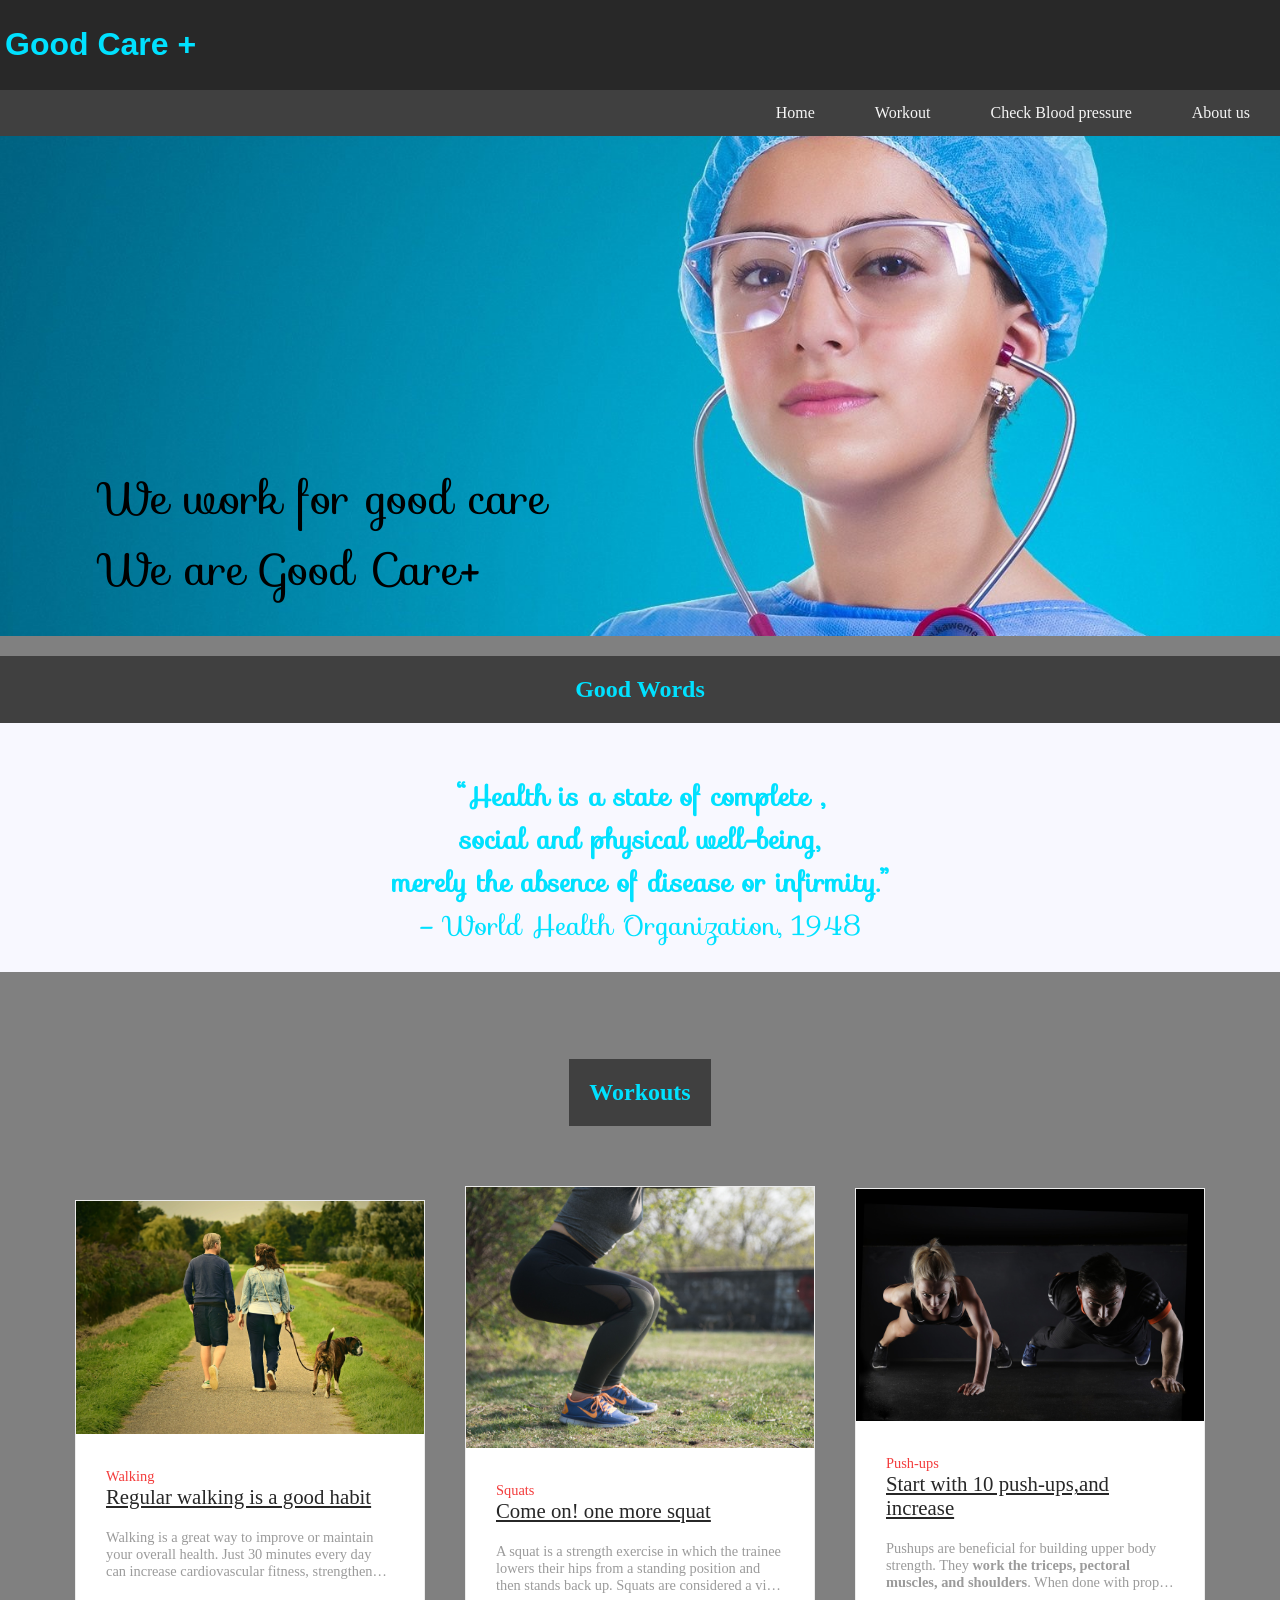
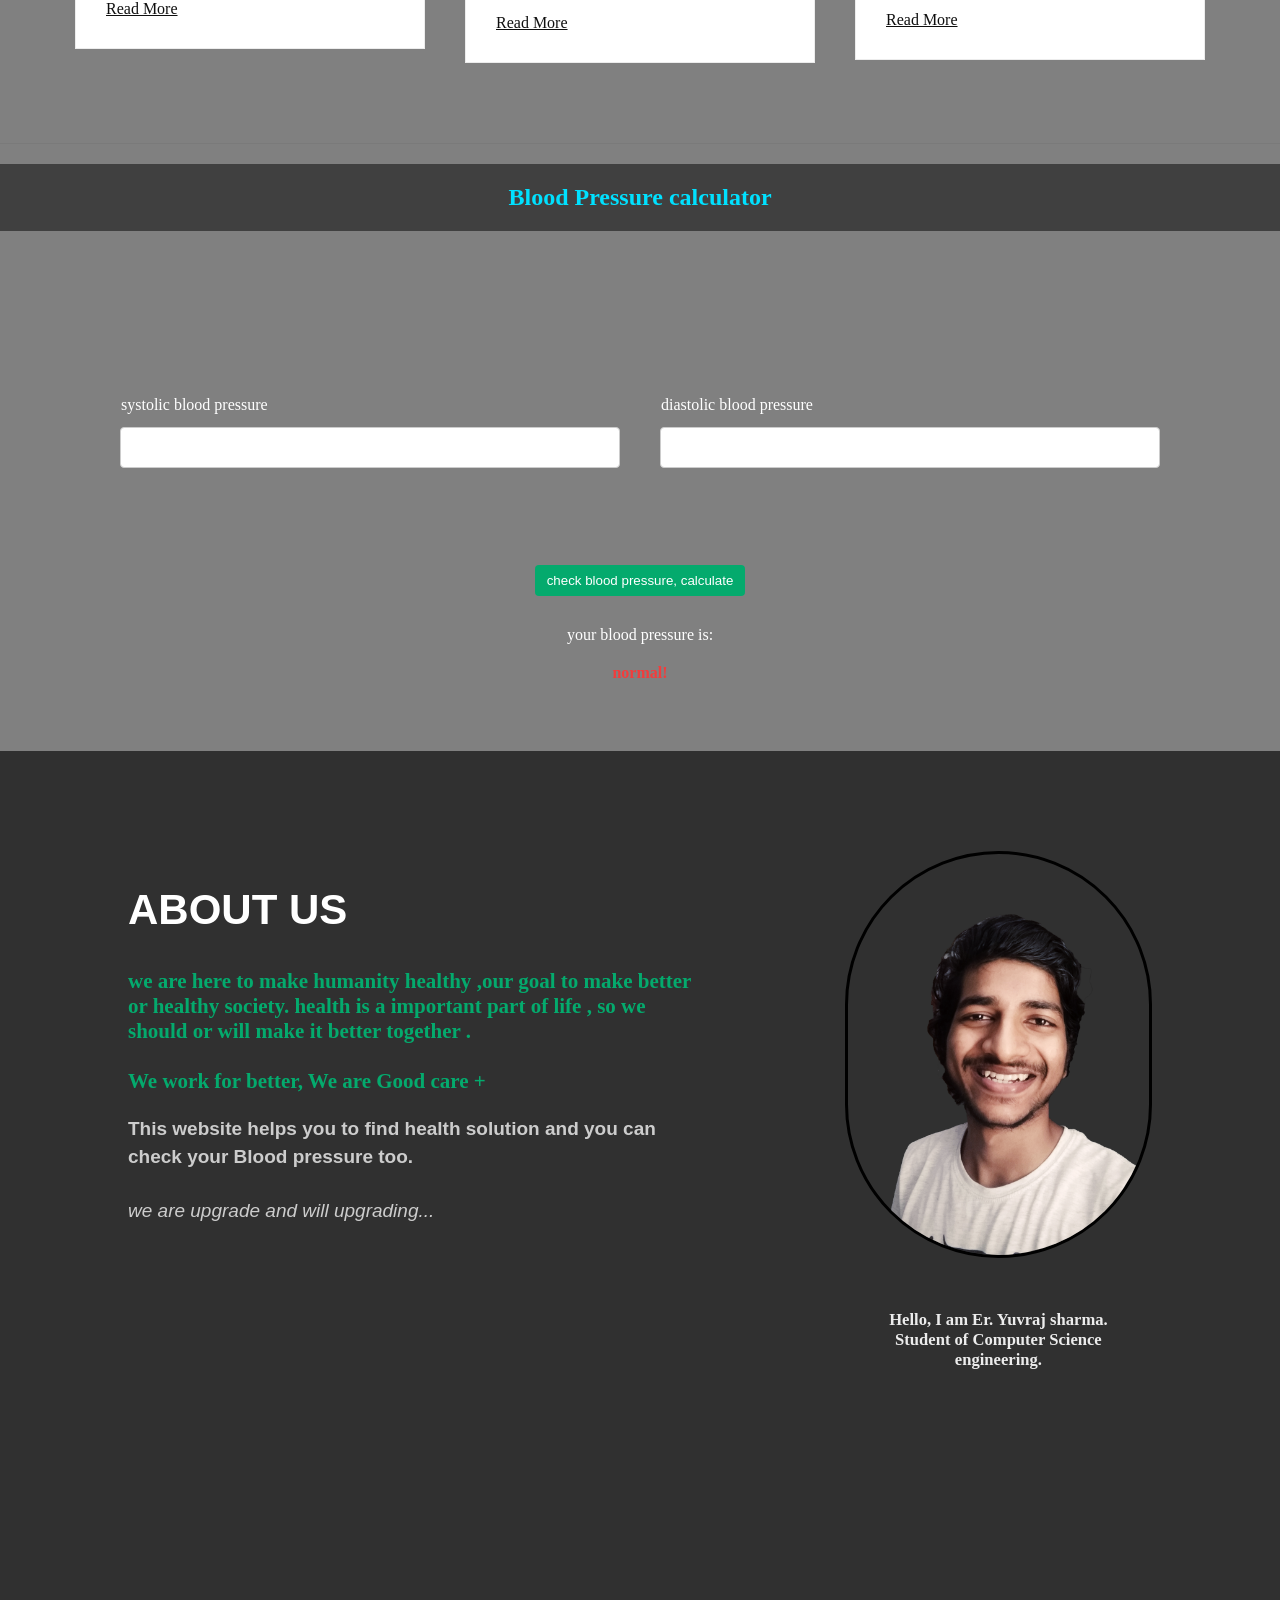
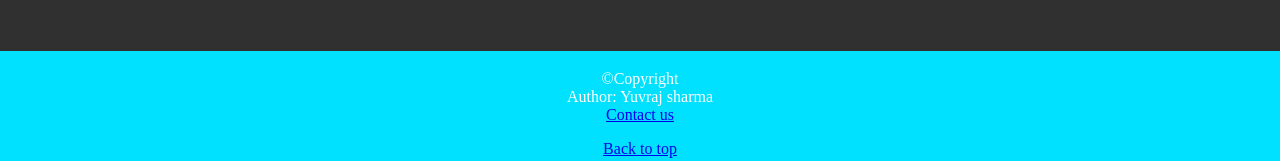
<file: index.html>
<!DOCTYPE html>
<html lang="en">
  <head>
    <meta charset="UTF-8" />
    <link
      rel="stylesheet"
      href="https://fonts.googleapis.com/css?family=Sofia"
    />
    
    <link rel="shortcut icon" href="img/icon.ico" type="image/x-icon">  
    <meta name="viewport" content="width=device-width, initial-scale=1.0"  />
    <meta name="description" content="Good Care+ is a health and wellness platform offering workout tips and a blood pressure calculator.">

    <title>Good Care+</title>
    <link rel="stylesheet" href="style/style.css" />
  </head>

  <body>
    <header class="h">
      <h1>Good Care +</h1>
    </header>
    <nav class="navigation">
      <a href="#A"> About us </a>
      <a href="#loota">Check Blood pressure</a>
      <a href="#blog"> Workout </a>
     
      <a href="#"> Home</a>
    </nav>

    <div class="container"></div>
    <div class="bottom-left">
      <p>
        We work for good care <br />
        We are Good Care+
      </p>
    </div>
    <main>
      <section class="first">
        <h1>Good Words</h1>
        <p>
          <b> “Health is a state of complete ,<br> social and physical well-being, <br> merely the absence of disease or infirmity.”</b> <br>– World Health Organization, 1948
        </p>
      </section>
  
          
       
     
     
      <section id="blog">
        <div class="blog-heading">
          <h1 class="hbp">Workouts</h1>
        </div>
        <!----blog container-->
        <div class="blog-container">
          <div class="blog-box">
            <div class="blog-img">
              <img src="img/walking.jpg " alt="blog" />
            </div>
            <!---text-->
            <div class="blog-text">
              <span>Walking </span>
              

              <a href="blogs/blog1.html" target="_blank" class="blog-title"
                >Regular walking is a good habit</a
              >
              <p>
                Walking is a great way to improve or maintain your overall health. Just 30 minutes every day can increase cardiovascular fitness, strengthen bones, reduce excess body fat, and boost muscle power and endurance. It can also reduce your risk of developing conditions such as heart disease, type 2 diabetes, osteoporosis and some cancers.
              </p>
              <a href="blogs/blog1.html" target="_blank">Read More</a>
            </div>
          </div>
          <!---blog2-->
          <div class="blog-box">
            <div class="blog-img">
              <img src="img/squats.jpg " alt="blog" />
            </div>
            <!---text-->
            <div class="blog-text">
              <span>Squats</span>
              <a href="blogs/blog2.html" target="_blank" class="blog-title"
                >Come on! one more squat</a
              >
              <p>
                A squat is a strength exercise in which the trainee lowers their hips from a standing position and then stands back up. Squats are considered a vital exercise for<strong> increasing the strength and size of the lower body muscles</strong> as well as developing core strength.
              </p>
              <a href="blogs/blog2.html" target="_blank">Read More</a>
            </div>
          </div>
          <!---blog3-->
          <div class="blog-box">
            <div class="blog-img">
              <img src="img/pushups.jpg " alt="blog" />
            </div>
            <!---text-->
            <div class="blog-text">
              <span>Push-ups</span>
              <a href="blogs/blog3.html" target="_blank" class="blog-title"
                >Start with 10 push-ups,and increase</a
              >
              <p>
                Pushups are beneficial for building upper body strength. They<strong> work the triceps, pectoral muscles, and shoulders</strong>. When done with proper form, they can also strengthen the lower back and core by engaging (pulling in) the abdominal muscles.
              </p>
              <a href="blogs/blog3.html" target="_blank">Read More</a>
            </div>
            
            
          </div>
       
      </section>


      <section >
        <div id="loota">



        <h1 class="hbp">Blood Pressure calculator </h1>
       <div class="bg-img2">
 
<div class="glass" >
         <form name="myform">
         
          <div class="form-row">
            <div class="input-data">
              <label for="systolic blood pressure">systolic blood pressure</label>
              
              <input type="text" name="systolic" id="systolic blood pressure"/>
            </div>
  
            <div class="input-data">
              <label for="diastolic blood pressure">diastolic blood pressure</label>
              <input type="text" name="diastolic" id="diastolic blood pressure" />
            </div>
          
          </div>

            <div class="rrr">
            <input class="btn" type="button" onclick="bloodpressure(myform);"
            value="check blood pressure, calculate" />
          </div> 

        
        
    
          <div class="a4">your blood pressure is: </div>
        
      

        <div class="rst"><b id="result">normal!</b> </div>
        
    
      
        </form>
      </div>
        </div>
       </div>
   </section>


      <section class="about" id="A">
        <div class="about-container">
          <div class="content-section">
            <div class="about-title">
              <h1>About us</h1>
            </div>
            <div class="about-content">
              <h3>we are here to make humanity <strong>healthy </strong> ,our goal to make better or healthy society. health is a important part of life , so we should or will make it better together .<br> <br>We work for better, We are Good care + </h3>
              <h4>This website helps you to find health solution and you can check your <strong>Blood pressure</strong> too.</h4>
              <p> <em>we are upgrade and will upgrading... </em></p>
            </div>
          

          </div>
          <div class="about-img">  
            <img src="img/me.png" alt="Author Yuvraj Sharma" />
            <div class="little">
              <h5>Hello, I am  Er. Yuvraj sharma.<br>Student of <strong> Computer Science engineering. </strong></h5>
            </div>
          </div>
        </div>
      </section>
      <script src="../text.js"></script>
      <footer>
        <p>&#169;Copyright <br>Author: Yuvraj sharma<br>
          <a href="mailto:sraj44899@gmail.com">Contact us</a></p>
          <a href="#top">Back to top</a>
      </footer>
    </main>
  </body>
</html>
</file>
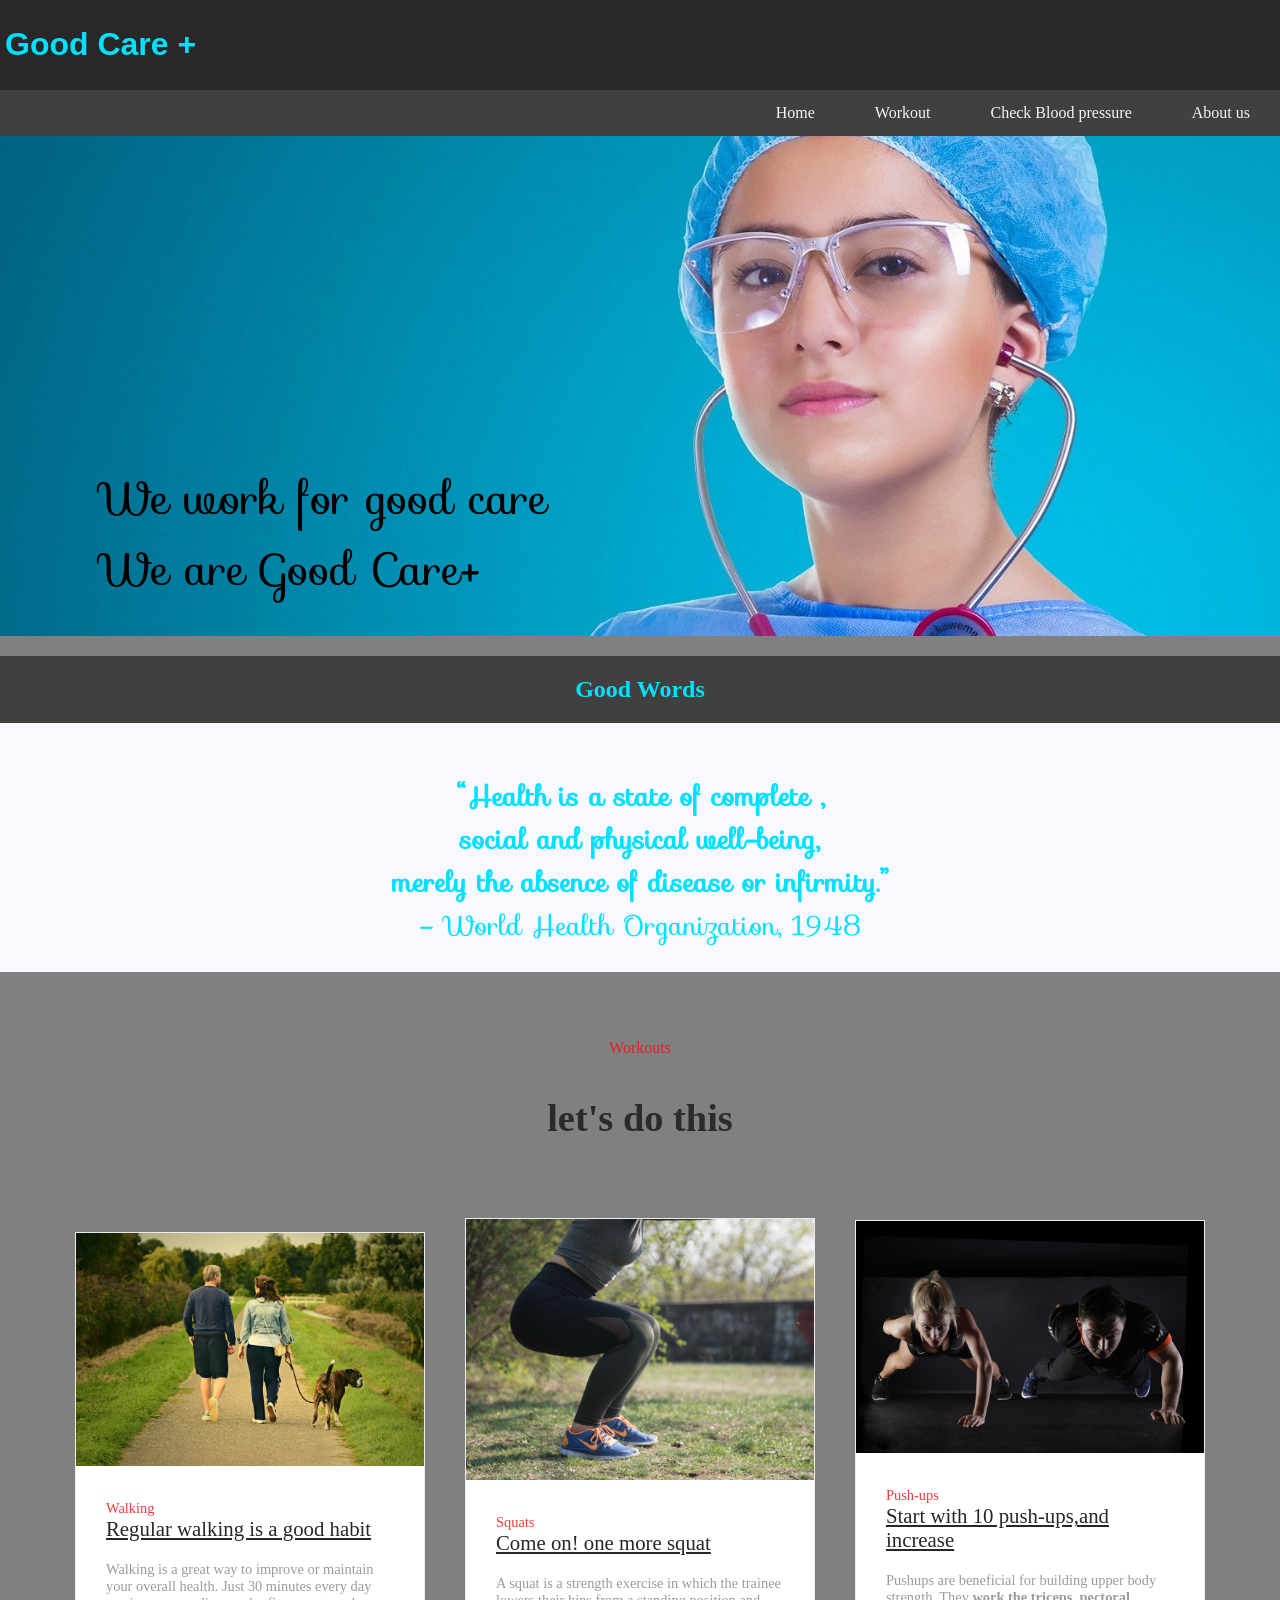
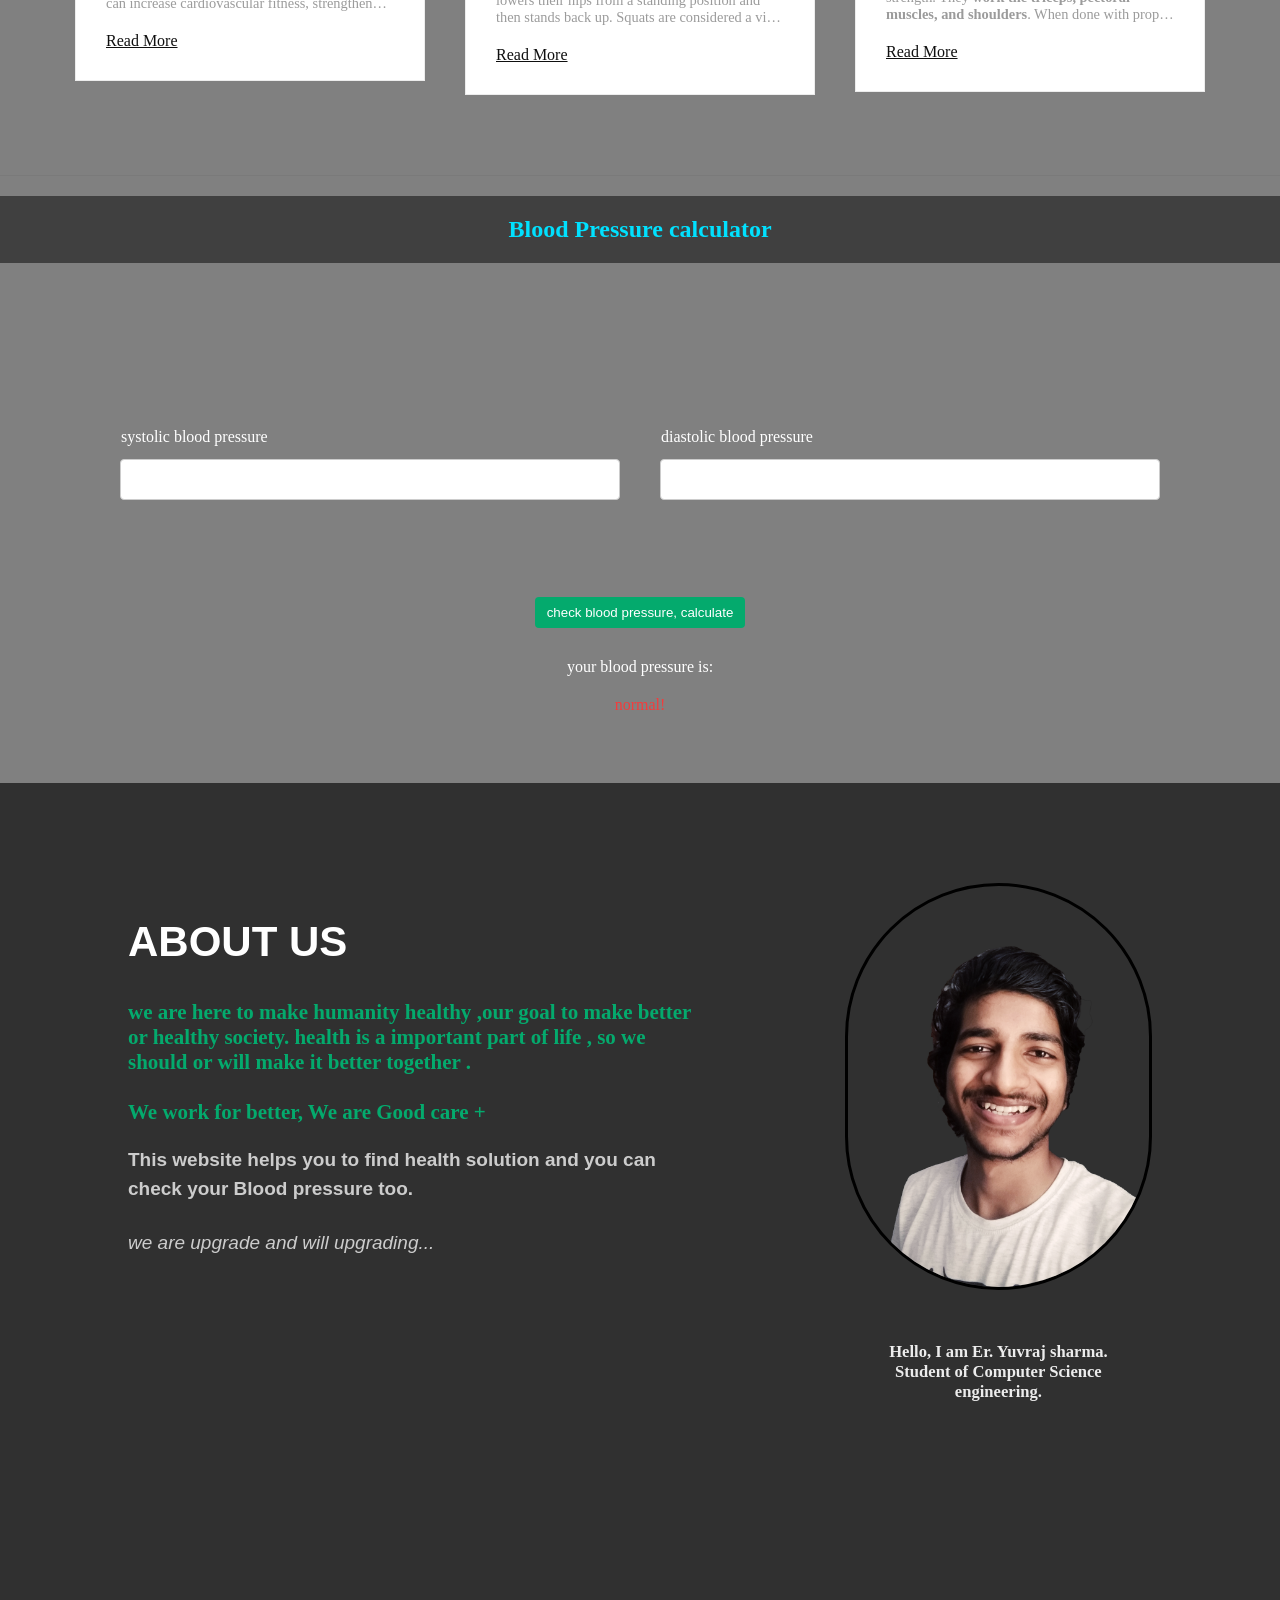
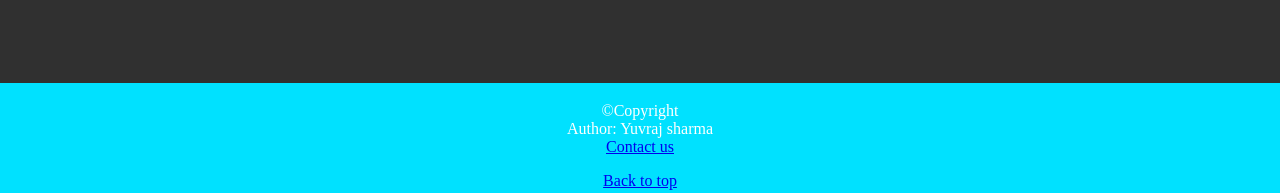
<file: home.html>
<!DOCTYPE html>
<html lang="en">
  <head>
    <meta charset="UTF-8" />
    <link
      rel="stylesheet"
      href="https://fonts.googleapis.com/css?family=Sofia"
    />
    
    <link rel="shortcut icon" href="/img/icon.ico" type="image/x-icon">  
    <meta name="viewport" content="width=device-width, initial-scale=1.0"  />
    <title>Good Care+</title>
    <link rel="stylesheet" href="style/style.css" />
  </head>

  <body>
    <header class="h">
      <h1>Good Care +</h1>
    </header>
    <nav class="navigation">
      <a href="#A"> About us </a>
      <a href="#loota">Check Blood pressure</a>
      <a href="#blog"> Workout </a>
     
      <a href="#"> Home</a>
    </nav>

    <div class="container"></div>
    <div class="bottom-left">
      <p>
        We work for good care <br />
        We are Good Care+
      </p>
    </div>
    <main>
      <section class="first">
        <h1>Good Words</h1>
        <p>
          <b> “Health is a state of complete ,<br> social and physical well-being, <br> merely the absence of disease or infirmity.”</b> <br>– World Health Organization, 1948
        </p>
      </section>
  
          
       
     
     
      <section id="blog">
        <div class="blog-heading">
          <span>Workouts</span>
          <h3>let's do this</h3>
        </div>
        <!----blog container-->
        <div class="blog-container">
          <div class="blog-box">
            <div class="blog-img">
              <img src="img/walking.jpg " alt="blog" />
            </div>
            <!---text-->
            <div class="blog-text">
              <span>Walking </span>
              <a href="/blogs/blog1.html" target="_blank" class="blog-title"
                >Regular walking is a good habit</a
              >
              <p>
                Walking is a great way to improve or maintain your overall health. Just 30 minutes every day can increase cardiovascular fitness, strengthen bones, reduce excess body fat, and boost muscle power and endurance. It can also reduce your risk of developing conditions such as heart disease, type 2 diabetes, osteoporosis and some cancers.
              </p>
              <a href="/blogs/blog1.html" target="_blank">Read More</a>
            </div>
          </div>
          <!---blog2-->
          <div class="blog-box">
            <div class="blog-img">
              <img src="img/squats.jpg " alt="blog" />
            </div>
            <!---text-->
            <div class="blog-text">
              <span>Squats</span>
              <a href="/blogs/blog2.html" target="_blank" class="blog-title"
                >Come on! one more squat</a
              >
              <p>
                A squat is a strength exercise in which the trainee lowers their hips from a standing position and then stands back up. Squats are considered a vital exercise for<strong> increasing the strength and size of the lower body muscles</strong> as well as developing core strength.
              </p>
              <a href="/blogs/blog2.html" target="_blank">Read More</a>
            </div>
          </div>
          <!---blog3-->
          <div class="blog-box">
            <div class="blog-img">
              <img src="img/pushups.jpg " alt="blog" />
            </div>
            <!---text-->
            <div class="blog-text">
              <span>Push-ups</span>
              <a href="/blogs/blog3.html" target="_blank" class="blog-title"
                >Start with 10 push-ups,and increase</a
              >
              <p>
                Pushups are beneficial for building upper body strength. They<strong> work the triceps, pectoral muscles, and shoulders</strong>. When done with proper form, they can also strengthen the lower back and core by engaging (pulling in) the abdominal muscles.
              </p>
              <a href="/blogs/blog3.html" target="_blank">Read More</a>
            </div>
            
            
          </div>
       
      </section>


      <section >
        <div id="loota">

<script src="/style/text.js"></script>

        <h1 class="hbp">Blood Pressure calculator </h1>
       <div class="bg-img2">
 
<div class="glass" >
         <form name="myform">
         
          <div class="form-row">
            <div class="input-data">
              <label for="systolic blood pressure">systolic blood pressure</label>
              
              <input type="text" name="systolic" id="systolic blood pressure"/>
            </div>
  
            <div class="input-data">
              <label for="diastolic blood pressure">diastolic blood pressure</label>
              <input type="text" name="diastolic" id="diastolic blood pressure" />
            </div>
          
          </div>

            <div class="rrr">
            <input class="btn" type="button" onclick="bloodpressure(myform);"
            value="check blood pressure, calculate" />
          </div> 

        
        
    
          <div class="a4">your blood pressure is: </div>
        
      

        <div class="rst" <b id="result">normal!</b> </div>
    
      
        </form>
      </div>
        </div>
       </div>
   </section>


      <section class="about" id="A">
        <div class="about-container">
          <div class="content-section">
            <div class="about-title">
              <h1>About us</h1>
            </div>
            <div class="about-content">
              <h3>we are here to make humanity <strong>healthy </strong> ,our goal to make better or healthy society. health is a important part of life , so we should or will make it better together .<br> <br>We work for better, We are Good care + </h3>
              <h4>This website helps you to find health solution and you can check your <strong>Blood pressure</strong> too.</h4>
              <p> <em>we are upgrade and will upgrading... </em></p>
            </div>
          

          </div>
          <div class="about-img">
            <img src="/img/me.png">
            <div class="little">
              <h5>Hello, I am  Er. Yuvraj sharma.<br>Student of <strong> Computer Science engineering. </strong></h5>
            </div>
          </div>
        </div>
      </section>
      <footer>
        <p>&#169;Copyright <br>Author: Yuvraj sharma<br>
          <a href="mailto:sraj44899@gmail.com">Contact us</a></p>
          <a href="#top">Back to top</a>
      </footer>
    </main>
  </body>
</html>
</file>
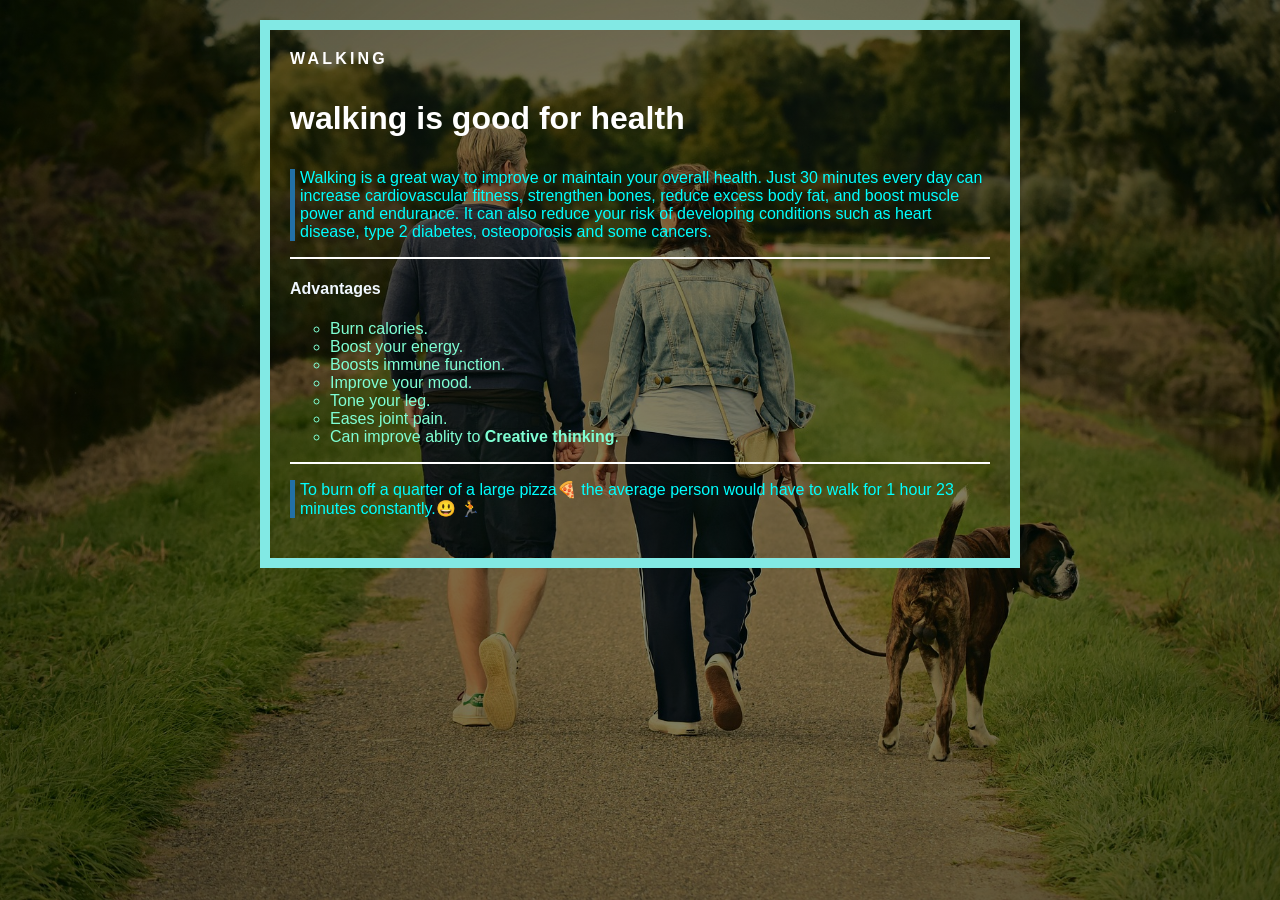
<file: blogs/blog1.html>
<!DOCTYPE html>
<html lang="en">
  <head>
    <meta charset="UTF-8" />
    <meta http-equiv="X-UA-Compatible" content="IE=edge" />
    <meta name="viewport" content="width=device-width, initial-scale=1.0" />
    <link rel="stylesheet" href="../blogs/blogstyle.css" />
    <title>Blog|Walking</title>
    <link rel="icon" type="image/x-icon" href="../img/icon.ico" />
  </head>
  <body>
    <div class="blog1" id="blog-walking">
      
        <!---text-->
        <div class="Walking">
          <span>Walking </span>
         <h3>walking is good for health</h3>
          <p class="paragraph">
            Walking is a great way to improve or maintain your overall health. Just 30 minutes every day can increase cardiovascular fitness, strengthen bones, reduce excess body fat, and boost muscle power and endurance. It can also reduce your risk of developing conditions such as heart disease, type 2 diabetes, osteoporosis and some cancers. 
          </p>
          <hr>
          <h4>Advantages</h4>
          <div class="adtlist">
         <ul type="circle">
            <li>Burn calories.</li>
            <li>Boost your energy.</li>
            <li>Boosts immune function.</li>
            <li>Improve your mood.</li>
            <li>Tone your leg.</li>
            <li>Eases joint pain.</li>
            <li>Can improve ablity to <strong> Creative thinking</strong>. </li>
         </ul>
        </div>
        <hr>
        <p class="paragraph">To burn off a quarter of a large pizza&#127829; the average person would have to walk for 1 hour 23 minutes constantly.&#128515; 🏃 </p>
        </div>
  </body>
</html>
</file>
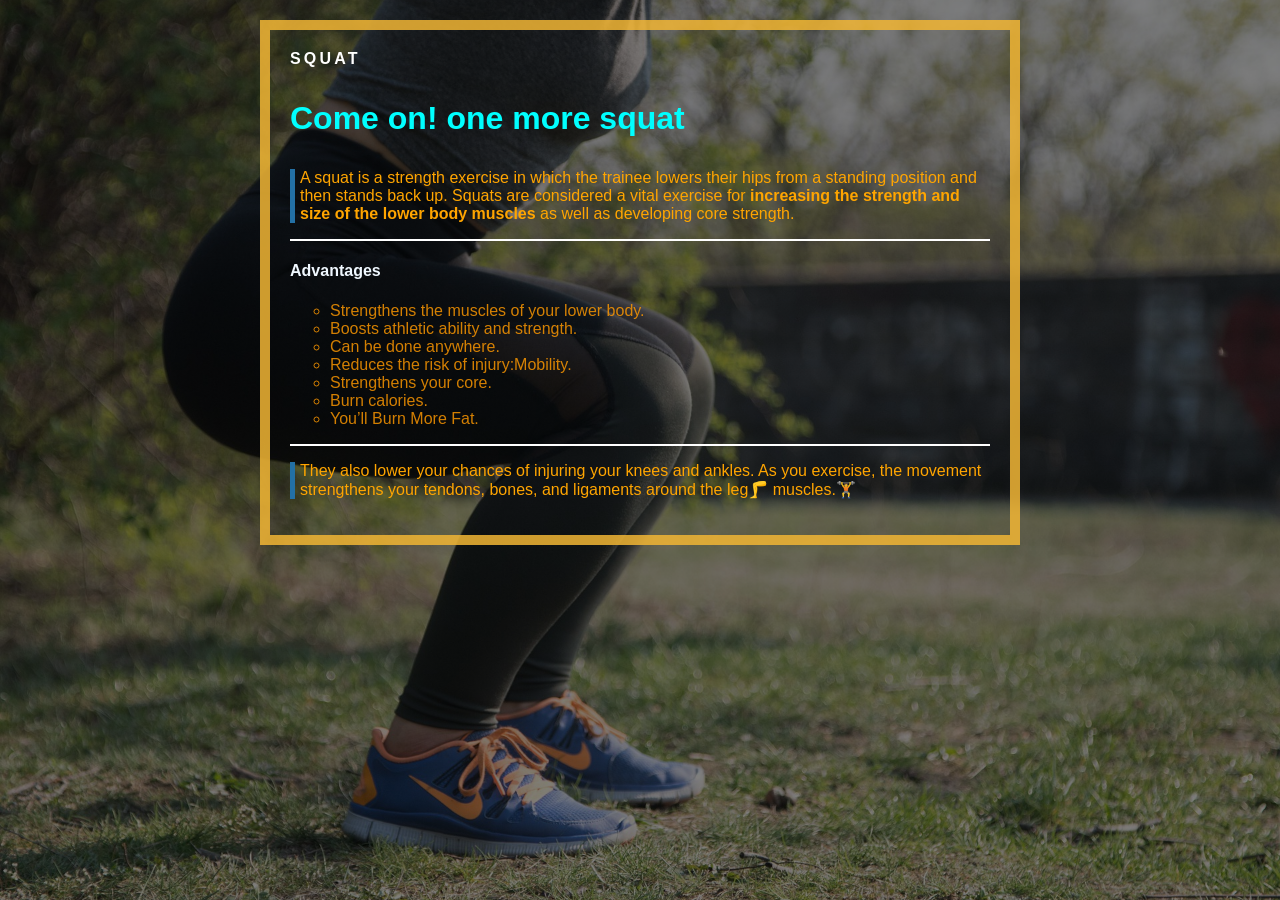
<file: blogs/blog2.html>
<!DOCTYPE html>
<html lang="en">
  <head>
    <meta charset="UTF-8" />
    <meta http-equiv="X-UA-Compatible" content="IE=edge" />
    <meta name="viewport" content="width=device-width, initial-scale=1.0" />
    <link rel="stylesheet" href="../blogs/blog2style.css" />
    <title>Blog|Squat</title>
    <link rel="icon" type="image/x-icon" href="../img/icon.ico" />
  </head>
  <body>
    <div class="blog2" id="blog-squat">
      
        <!---text-->
        <div class="squat">
          <span>Squat </span>
         <h3>Come on! one more squat</h3>
          <p class="paragraph">
            A squat is a strength exercise in which the trainee lowers their hips from a standing position and then stands back up. Squats are considered a vital exercise for<strong> increasing the strength and size of the lower body muscles</strong> as well as developing core strength.
          </p>
          <hr>
          <h4>Advantages</h4>
          <div class="adtlist">
         <ul type="circle">
            <li>Strengthens the muscles of your lower body.</li>
            <li>Boosts athletic ability and strength.</li>
            <li> Can be done anywhere.</li>
            <li>Reduces the risk of injury:Mobility.</li>
            <li>Strengthens your core.</li>
            <li>Burn calories.</li>
            <li>You’ll Burn More Fat.</li>
         </ul>
        </div>
        <hr>
        <p class="paragraph">They also lower your chances of injuring your knees and ankles. As you exercise, the movement strengthens your tendons, bones, and ligaments around the leg🦵 muscles.🏋️ </p>
        </div>
  </body>
</html>
</file>
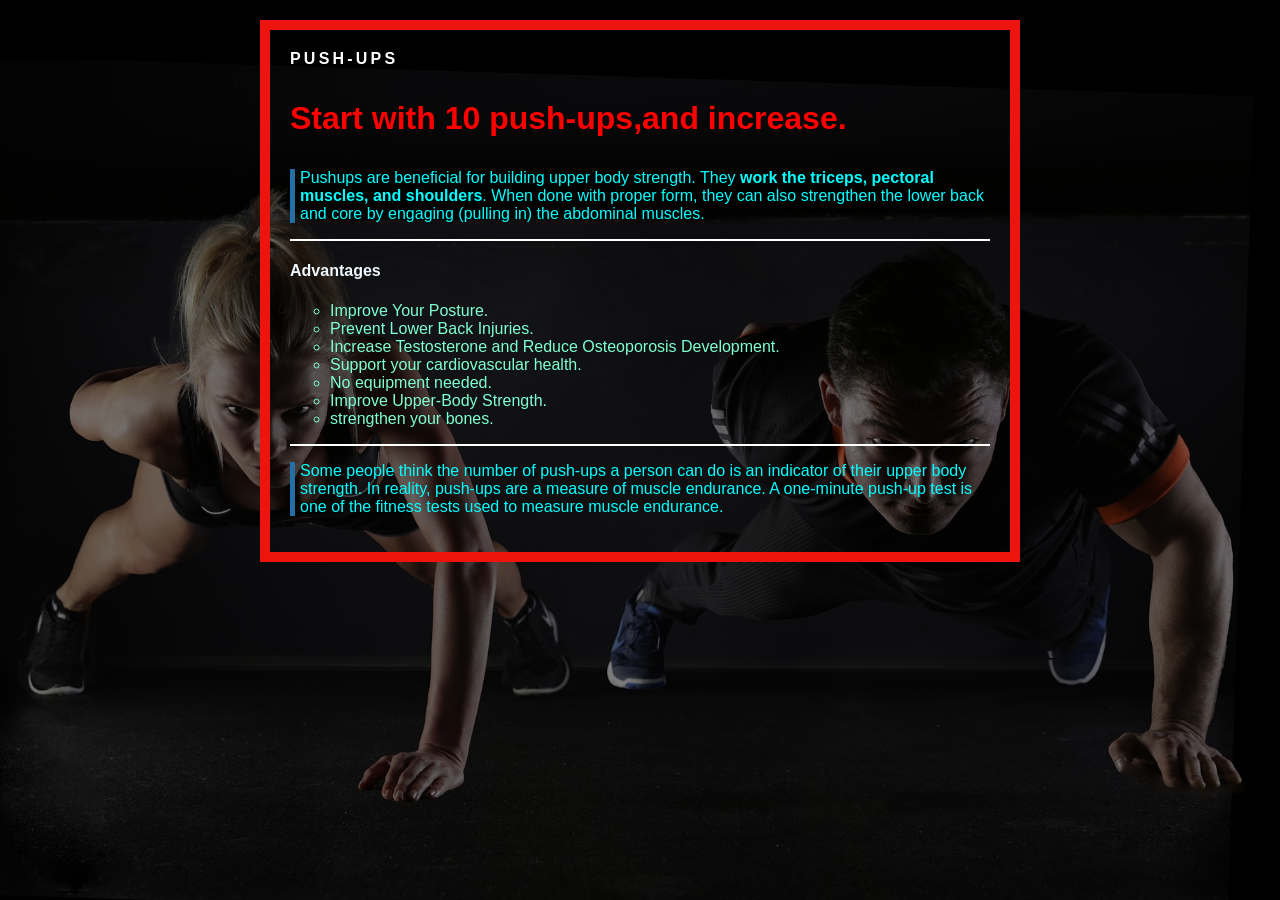
<file: blogs/blog3.html>
<!DOCTYPE html>
<html lang="en">
  <head>
    <meta charset="UTF-8" />
    <meta http-equiv="X-UA-Compatible" content="IE=edge" />
    <meta name="viewport" content="width=device-width, initial-scale=1.0" />
    <link rel="stylesheet" href="../blogs/blog3style.css" />
    <title>Blog|Push-ups</title>
    <link rel="icon" type="image/x-icon" href="../img/icon.ico" />

  </head>
  <body>
    <div class="blog3" id="blog-push-ups">
      
        <!---text-->
        <div class="push-ups">
          <span>Push-ups </span>
         <h3>Start with 10 push-ups,and increase.</h3>
          <p class="paragraph">
            Pushups are beneficial for building upper body strength. They<strong> work the triceps, pectoral muscles, and shoulders</strong>. When done with proper form, they can also strengthen the lower back and core by engaging (pulling in) the abdominal muscles.
          </p>
          <hr>
          <h4>Advantages</h4>
          <div class="adtlist">
         <ul type="circle">
            <li>Improve Your Posture.</li>
            <li> Prevent Lower Back Injuries.</li>
            <li> Increase Testosterone and Reduce Osteoporosis Development.</li>
            <li>Support your cardiovascular health.</li>
            <li>No equipment needed.</li>
            <li>Improve Upper-Body Strength.</li>
            <li>strengthen your bones. </li>
         </ul>
        </div>
        <hr>
        <p class="paragraph">Some people think the number of push-ups a person can do is an indicator of their upper body strength. In reality, push-ups are a measure of muscle endurance. A one-minute push-up test is one of the fitness tests used to measure muscle endurance. </p>
        </div>
  </body>
</html>
</file>
<file: style/style.css>
* {
  box-sizing: border-box;
  list-style: none;
}
body {
  margin: 0px;
  background-color: #808080;
}
.h {
  padding: 5px;
  text-align: left;
  background-color: #282828;
  color: rgb(0, 225, 255);
  font-family: sans-serif;
}
html {
  scroll-behavior: smooth;
}

.navigation {
  background-color: #404040;
  overflow: hidden;

  position: -webkit-sticky;
  position: sticky;
  top: 0;
}

.navigation a {
  background-color: #404040;
  overflow: hidden;
  padding: 0px;
  display: block;
  color: #f5f5f5;
  text-decoration: none;
  padding: 14px 30px;
  float: right;
}
@media screen and (max-width: 500px) {
  .navigation a {
    float: none;
    display: block;
  }
}
.navigation a:hover {
  color: rgb(0, 225, 255);
}
.container {
  background-image: url("../img/woman1.jpg");
  background-color: #cccccc;
  background-position: 75% 25%;

  background-repeat: no-repeat;
  background-size: cover;

  background-attachment: fixed;
  height: 500px;
  width: 100%;
}
/* Bottom left text */
.bottom-left {
  position: absolute;
  bottom: 250px;
  left: 100px;
  font-family: "Sofia", sans-serif;
  font-size: 3.5vw;
}
/*section:nth-child(odd) {
  background-color: rgb(241, 241, 241);
}*/
.first,
.second {
  background-color: #f8f8ff;
  width: 100%;
}

.first h1,
.hbp {
  color: rgb(0, 225, 255);
  text-align: center;
  background-color: #404040;
  padding: 20px;
}

.first p {
  text-align: center;
  color: rgb(0, 225, 255);
  background-color: #f8f8ff;
  border-width: 20px 5px;
  font-family: "Sofia", sans-serif;

  font-size: 170%;
  padding: 25px;
}

#blog {
  display: flex;
  justify-content: center;
  align-items: center;
  flex-direction: column;
  padding: 40px;
  border-bottom: 1px solid rgba(0, 0, 0, 0.05);
}
.blog-heading {
  display: flex;
  justify-content: center;
  align-items: center;
  flex-direction: column;
}
.blog-heading span {
  color: rgba(255, 0, 0, 0.747);
}
.blog-heading h3 {
  font-size: 2.4rem;
  color: #2b2b2b;
  font-weight: 650;
}
.blog-container {
  display: flex;
  justify-content: center;
  align-items: center;
  margin: 20px 0px;
  flex-wrap: wrap;
}
.blog-box {
  width: 350px;
  background-color: #ffffff;
  border: 1px solid #ececec;
  margin: 20px;
}
.blog-img {
  width: 100%;
  height: auto;
}
.blog-img img {
  width: 100%;
  height: 100%;
  object-fit: cover;
  object-position: center;
}
.blog-text {
  padding: 30px;
  display: flex;
  flex-direction: column;
}
.blog-text span {
  color: #f33c3c;
  font-size: 0.9rem;
}
.blog-text .blog-title {
  font-size: 1.3rem;
  font-weight: 500;
  color: #272727;
}
.blog-text .blog-title:hover {
  color: #f33c3c;
  transition: all ease 0.3s;
}
.blog-text p {
  color: #9b9b9b;
  font-size: 0.9rem;
  display: -webkit-box;
  -webkit-line-clamp: 3;
  -webkit-box-orient: vertical;
  overflow: hidden;
  text-overflow: ellipsis;
  margin: 20px 0px;
}
.blog-text a {
  color: #0f0f0f;
}
.blog-text a:hover {
  color: #f33c3c;
  transition: all ease 0.3s;
}
@media (max-width: 1250px) {
  .blog-box {
    width: 300px;
  }
}
@media (max-width: 1100px) {
  .blog-box {
    width: 70%;
  }
}
@media (max-width: 550px) {
  .blog-box {
    margin: 20px 10px;
    width: 100%;
  }
  #blog {
    padding: 20px;
  }
}
/* blood pressure */

.bg-img2 {
  /* The image used */
  background: linear-gradient(rgba(0, 0, 0, 0.6), rgba(0, 0, 0, 0.3)),
    url("../img/bp.jpg");

  width: 100%;
  /* Set a specific height */
  height: 500px;
  /* Create the parallax scrolling effect */
  background-attachment: fixed;
  background-position: center;
  background-repeat: no-repeat;
  background-size: cover;
}

.glass {
  border-radius: 10px;
  background-color: transparent;
  padding: 100px;
  width: 100%;
}

input[type="button"]:hover {
  background-color: blueviolet;
}
input[type="button"] {
  background-color: #04aa6d;
  color: white;
  padding: 8px 12px;
  border: none;
  border-radius: 4px;
  cursor: pointer;
  float: bottom;
  margin: 10px;
}
label {
  padding: 12px 12px 12px 0;
  display: inline-block;
  margin: 1px;
  color: white;
}
input[type="text"],
textarea {
  width: 100%;
  padding: 12px;
  border: 1px solid #ccc;
  border-radius: 4px;
  resize: vertical;
}
.a4 {
  position: relative;
  text-align: center;
  left: 0%;

  color: white;
  margin: 20px;
  top: 100px;
}
.rst {
  position: relative;
  text-align: center;
  margin: 20px;
  color: #f33c3c;
  left: 0%;
  top: 100px;
}

.a1,
.a2 {
  color: #04aa6d;
  font-family: Cambria, Cochin, Georgia, Times, "Times New Roman", serif;
  font-size: 20px;
  padding: 10px;
}

.glass {
  width: 100%;

  padding: 100px;
}
.rrr {
  position: relative;
  text-align: center;

  margin: 20px;
  top: 100px;
}
.btn {
  position: relative;
}
.glass .text1 {
  font-size: 35px;
  font-weight: 600;
  text-align: center;
  background: -webkit-linear;
}
.glass form {
  padding: 30px 0 0 0 0;
}
.glass form .form-row {
  display: flex;
  margin: 32px 0;
}
form .form-row .input-data {
  width: 100%;
  height: 40px;
  margin: 0 20px;
  position: relative;
}
@import url("https://fonts.googleapis.com/css2?family=Poppins:ital,wght@0,300;1,200;1,400&display=swap");
/* font-family: 'Poppins', sans-serif; */
.about {
  width: 100%;
  min-height: 100vh;
  font-family: "Poppins", sans-serif;
  background-color: #303030;
}
.about-container {
  width: 80%;
  display: block;
  margin: auto;
  padding-top: 100px;
}
.content-section {
  float: left;
  width: 55%;
}
.about-title {
  color: white;
}
.about-img {
  float: right;
  width: 30%;
}
.about-img img {
  width: 100%;
  height: auto;
  border-radius: 900px;
  border-style: solid;
}
.content-section .about-title {
  text-transform: uppercase;
  font-size: 28px;
}
.content-section .about-content h3 {
  margin-top: 20px;
  color: #04aa6d;
  font-size: 21px;
  font-family: Georgia, "Times New Roman", Times, serif;
}
.content-section .about-content p,
h4 {
  margin-top: 20px;
  font-family: sans-serif;
  font-size: 19px;
  color: #cccccc;
  line-height: 1.5;
}
@media screen and (max-width: 768px) {
  .about-container {
    width: 80%;
    display: block;
    margin: auto;
    padding-top: 50px;
  }
  .content-section {
    float: none;
    width: 100%;
    display: block;
    margin: auto;
  }
  .about-img {
    float: none;
    width: 100%;
    display: block;
    margin: auto;
  }
  .content-section .about-title {
    text-align: center;
    font-size: 19px;
  }
}
.little {
  color: #ececec;
  font-family: cursive;
  text-align: center;
  padding: 10px;
  margin: 10px;
  font-size: 20px;
}
footer {
  text-align: center;
  padding: 3px;
  background-color: rgb(0, 225, 255);
  color: white;
  font-family: "Times New Roman", Times, serif;
}
</file>
<file: blogs/blogstyle.css>
body {
  background-image: linear-gradient(rgba(0, 0, 0, 0.5), rgba(0, 0, 0, 0.5)),
    url(../img/walking.jpg);
  background-size: cover;
  background-position: center;
  background-attachment: fixed;
  width: 80%;
  border: 10px solid rgb(130, 233, 228);
  font-family: "Segoe UI", Tahoma, Geneva, Verdana, sans-serif;
  padding: 20px;
  margin: 20px auto;
  max-width: 700px;
}
.blog1 {
  margin-bottom: 20px;
}
span {
  color: #fff;
  letter-spacing: 0.2rem;
  text-transform: uppercase;
  font-weight: 600;
}
.paragraph {
  border-left: 5px solid #2370a5;
  padding-left: 5px;
  color: aqua;
}
h3 {
  font-size: 2rem;
  color: #fff;
}
h4 {
  font-size: 1rem;
  color: aliceblue;
}
.adtlist {
  color: aquamarine;
}
hr {
  border: 0;
  height: 0;
  border-top: 1px solid #fff;
  border-bottom: 1px solid #fff;
}
</file>
<file: blogs/blog2style.css>
body {
  background-image: linear-gradient(rgba(0, 0, 0, 0.5), rgba(0, 0, 0, 0.5)),
    url(../img/squats.jpg);
  background-size: cover;
  background-position: center;
  background-attachment: fixed;
  width: 80%;
  border: 10px solid rgba(243, 182, 52, 0.849);
  font-family: "Segoe UI", Tahoma, Geneva, Verdana, sans-serif;
  padding: 20px;
  margin: 20px auto;
  max-width: 700px;
}
.blog1 {
  margin-bottom: 20px;
}
span {
  color: white;
  letter-spacing: 0.2rem;
  text-transform: uppercase;
  font-weight: 600;
}
.paragraph {
  border-left: 5px solid #2370a5;
  padding-left: 5px;
  color: orange;
}
h3 {
  font-size: 2rem;
  color: aqua;
}
h4 {
  font-size: 1rem;
  color: aliceblue;
}
.adtlist {
  color: rgba(255, 153, 0, 0.822);
}
hr {
  border: 0;
  height: 0;
  border-top: 1px solid #fff;
  border-bottom: 1px solid #fff;
}
</file>
<file: blogs/blog3style.css>
body {
  background-image: linear-gradient(rgba(0, 0, 0, 0.5), rgba(0, 0, 0, 0.5)),
    url(../img/pushups.jpg);
  background-size: cover;
  background-position: center;
  background-attachment: fixed;
  width: 80%;
  border: 10px solid rgb(236, 20, 12);
  font-family: "Segoe UI", Tahoma, Geneva, Verdana, sans-serif;
  padding: 20px;
  margin: 20px auto;
  max-width: 700px;
}
.blog1 {
  margin-bottom: 20px;
}
span {
  color: #fff;
  letter-spacing: 0.2rem;
  text-transform: uppercase;
  font-weight: 600;
}
.paragraph {
  border-left: 5px solid #2370a5;
  padding-left: 5px;
  color: aqua;
}
h3 {
  font-size: 2rem;
  color: red;
}
h4 {
  font-size: 1rem;
  color: aliceblue;
}
.adtlist {
  color: aquamarine;
}
hr {
  border: 0;
  height: 0;
  border-top: 1px solid #fff;
  border-bottom: 1px solid #fff;
}
</file>
